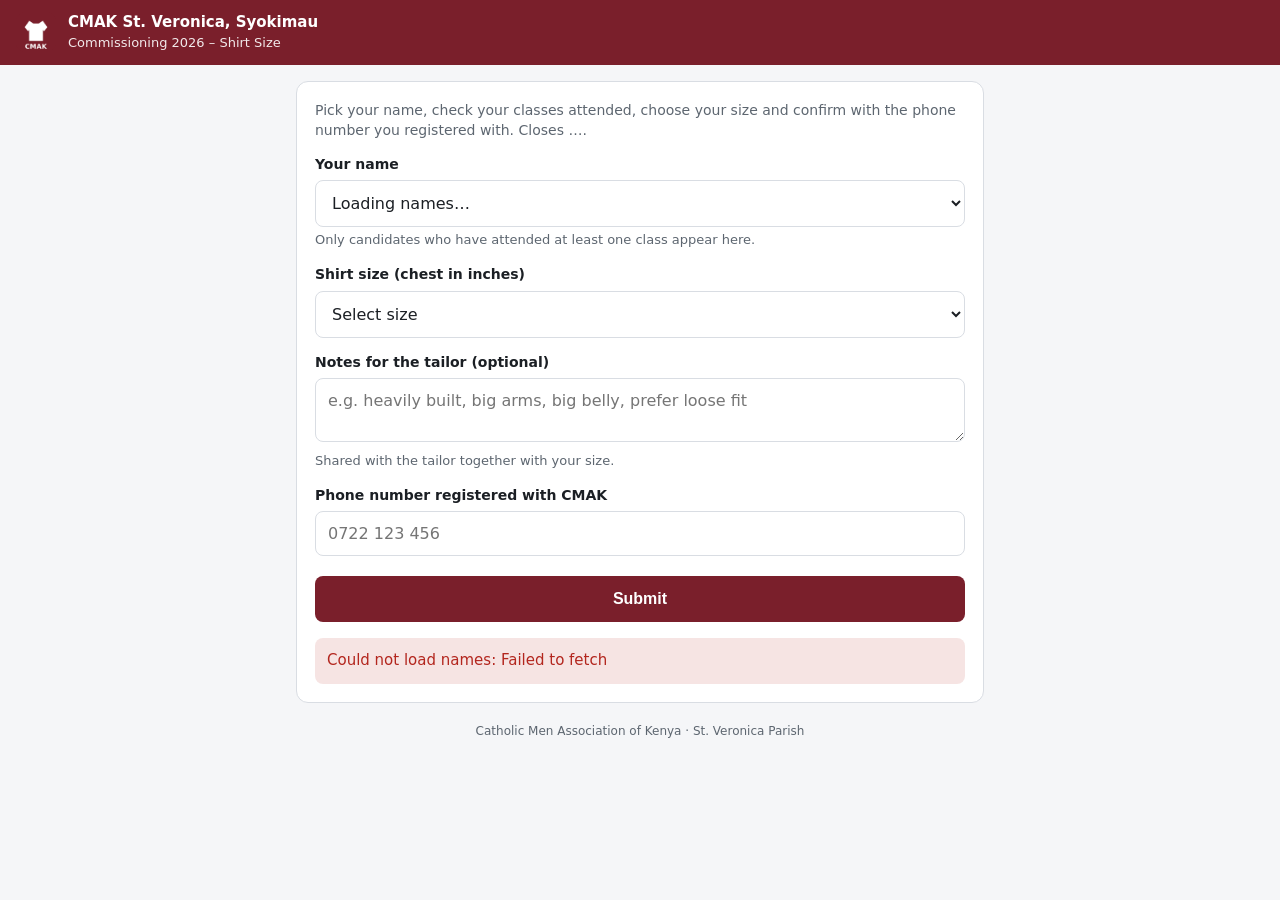
<file: index.html>
<!DOCTYPE html>
<html lang="en">
<head>
  <meta charset="utf-8">
  <meta name="viewport" content="width=device-width, initial-scale=1, viewport-fit=cover">
  <title>CMAK Shirts – St. Veronica Syokimau</title>
  <meta name="theme-color" content="#7a1f2b">
  <link rel="manifest" href="./manifest.webmanifest">
  <link rel="icon" href="./icons/icon-192.png">
  <link rel="apple-touch-icon" href="./icons/icon-192.png">
  <meta name="apple-mobile-web-app-capable" content="yes">
  <meta name="apple-mobile-web-app-status-bar-style" content="black-translucent">
  <link rel="stylesheet" href="./styles.css">
</head>
<body>
  <header class="top">
    <img src="./icons/icon-192.png" alt="" class="logo">
    <div>
      <div class="brand">CMAK St. Veronica, Syokimau</div>
      <div class="brand-sub">Commissioning 2026 – Shirt Size</div>
    </div>
    <button id="installBtn" class="install" onclick="promptInstall()">Install</button>
  </header>

  <main class="wrap">
    <div id="offline" class="banner" hidden>You are offline. You can still fill the form; it will be sent when you reconnect.</div>

    <section class="card">
      <p class="sub">Pick your name, check your classes attended, choose your size and confirm with the phone number you registered with. Closes <span id="closing">…</span>.</p>

      <label for="name">Your name</label>
      <select id="name" onchange="showAttendance()"><option value="">Loading names…</option></select>
      <div class="hint">Only candidates who have attended at least one class appear here.</div>

      <div id="att" class="att">
        <div class="row"><span>SCC</span><span id="aScc"></span></div>
        <div class="row"><span>Category</span><span id="aCat"></span></div>
        <div class="classes" id="aClasses"></div>
        <div class="row"><span>Classes attended</span><span id="aCount"></span></div>
        <div class="row"><span>Status</span><span id="aStatus" class="st"></span></div>
        <div class="recorded" id="aRecorded"></div>
      </div>

      <label for="size">Shirt size (chest in inches)</label>
      <select id="size"><option value="">Select size</option></select>

      <label for="notes">Notes for the tailor (optional)</label>
      <textarea id="notes" rows="2" maxlength="200" placeholder="e.g. heavily built, big arms, big belly, prefer loose fit"></textarea>
      <div class="hint">Shared with the tailor together with your size.</div>

      <label for="phone">Phone number registered with CMAK</label>
      <input id="phone" type="tel" inputmode="tel" placeholder="0722 123 456" autocomplete="tel">

      <button id="btn" class="primary" onclick="submitSize()">Submit</button>
      <div id="msg" class="msg"></div>
    </section>

    <p class="foot">Catholic Men Association of Kenya · St. Veronica Parish</p>
  </main>

  <script src="./app.js"></script>
  <script>
    const $ = id => document.getElementById(id);
    let people = {}, CLASS_LABELS = ['C1', 'C2', 'C3', 'C4'];

    function show(kind, text) { const m = $('msg'); m.className = 'msg ' + kind; m.textContent = text; }
    function setOnline() { $('offline').hidden = navigator.onLine; }
    window.addEventListener('online', () => { setOnline(); flushQueue(r => show(r.ok ? 'ok' : 'err', r.message)); loadNames(true); });
    window.addEventListener('offline', setOnline);

    async function loadNames(keepSelected) {
      const prev = keepSelected ? $('name').value : '';
      try {
        const r = await api({ action: 'eligible' });
        if (!r.ok) throw new Error(r.message);
        $('closing').textContent = r.closing;
        CLASS_LABELS = r.classes;
        const sz = $('size'); sz.innerHTML = '<option value="">Select size</option>';
        r.sizes.forEach(s => { const o = document.createElement('option'); o.value = s; o.textContent = s; sz.appendChild(o); });
        people = {};
        const sel = $('name'); sel.innerHTML = '<option value="">Select your name</option>';
        r.list.forEach(c => {
          people[c.name] = c;
          const o = document.createElement('option');
          o.value = c.name; o.textContent = c.name + ' – ' + c.scc + (c.size ? ' ✓' : '');
          sel.appendChild(o);
        });
        if (prev && people[prev]) sel.value = prev;
        showAttendance();
        try { localStorage.setItem('cmak_eligible_cache', JSON.stringify(r)); } catch (e) {}
      } catch (e) {
        // offline: use cached names so the form still works
        let cached = null; try { cached = JSON.parse(localStorage.getItem('cmak_eligible_cache') || 'null'); } catch (x) {}
        if (cached) { const sel = $('name'); sel.innerHTML = ''; people = {};
          $('closing').textContent = cached.closing;
          const sz = $('size'); sz.innerHTML = '<option value="">Select size</option>';
          cached.sizes.forEach(s => { const o = document.createElement('option'); o.value = s; o.textContent = s; sz.appendChild(o); });
          sel.innerHTML = '<option value="">Select your name</option>';
          cached.list.forEach(c => { people[c.name] = c; const o = document.createElement('option'); o.value = c.name; o.textContent = c.name + ' – ' + c.scc; sel.appendChild(o); });
          show('err', 'Offline – showing the last saved list. Your submission will be sent when you reconnect.');
        } else show('err', 'Could not load names: ' + e.message);
      }
    }

    function showAttendance() {
      const c = people[$('name').value]; const box = $('att');
      if (!c) { box.className = 'att'; return; }
      $('aScc').textContent = c.scc; $('aCat').textContent = c.category;
      $('aClasses').innerHTML = c.classes.map((v, i) => {
        const k = v === 'P' ? 'P' : v === 'A' ? 'A' : 'N';
        const label = v === 'P' ? 'Present' : v === 'A' ? 'Absent' : 'Pending';
        return '<div class="cls ' + k + '">' + (k === 'N' ? '–' : v) + '<small>' + CLASS_LABELS[i] + ' ' + label + '</small></div>';
      }).join('');
      const held = c.classes.filter(v => v === 'P' || v === 'A').length;
      $('aCount').textContent = c.attended + ' of ' + held + ' held';
      const st = $('aStatus'); st.textContent = c.status; st.className = 'st ' + c.status.split(' ')[0];
      $('aRecorded').textContent = c.size ? 'Size already recorded: ' + c.size + '. Submitting again will replace it.' : '';
      if (c.size) $('size').value = c.size;
      $('notes').value = c.notes || '';
      box.className = 'att show';
    }

    async function submitSize() {
      const p = { name: $('name').value, size: $('size').value, phone: $('phone').value.trim(), notes: $('notes').value.trim() };
      if (!p.name) return show('err', 'Pick your name.');
      if (!p.size) return show('err', 'Pick your shirt size.');
      if (p.phone.replace(/\D/g, '').length < 9) return show('err', 'Enter your phone number.');
      $('btn').disabled = true; show('ok', 'Saving…');
      if (!navigator.onLine) { queueSubmission(p); $('btn').disabled = false; return show('ok', 'Saved on your phone. It will be sent automatically when you are back online.'); }
      try {
        const r = await api(Object.assign({ action: 'submit' }, p));
        show(r.ok ? 'ok' : 'err', r.message);
        if (r.ok) loadNames(true);
      } catch (e) {
        queueSubmission(p);
        show('ok', 'Network problem. Saved on your phone; it will be sent automatically when you are back online.');
      }
      $('btn').disabled = false;
    }

    setOnline();
    flushQueue(r => show(r.ok ? 'ok' : 'err', 'Earlier submission: ' + r.message));
    loadNames(false);
  </script>
</body>
</html>
</file>
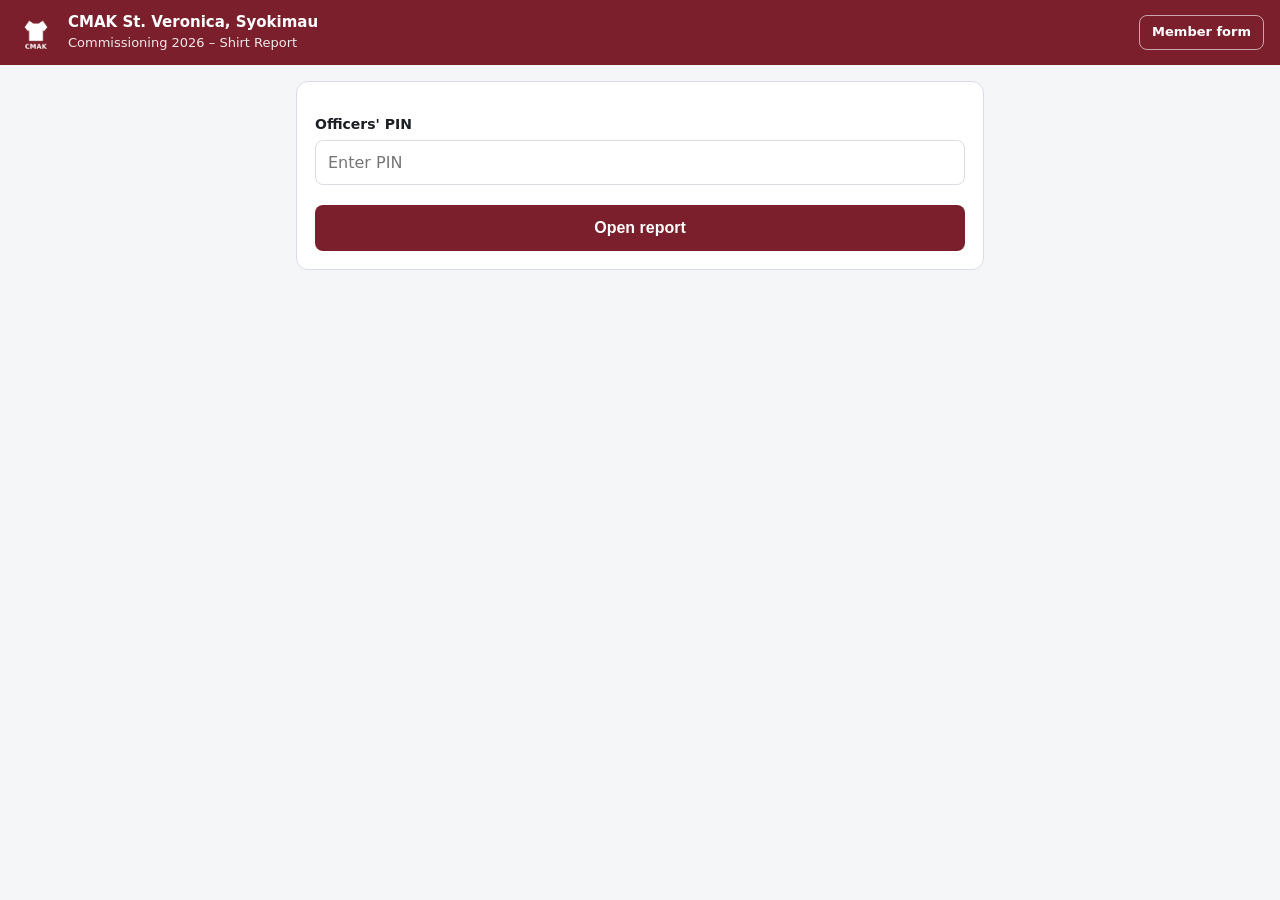
<file: report.html>
<!DOCTYPE html>
<html lang="en">
<head>
  <meta charset="utf-8">
  <meta name="viewport" content="width=device-width, initial-scale=1, viewport-fit=cover">
  <title>CMAK Shirts – Officers' Report</title>
  <meta name="theme-color" content="#7a1f2b">
  <link rel="manifest" href="./manifest.webmanifest">
  <link rel="icon" href="./icons/icon-192.png">
  <link rel="apple-touch-icon" href="./icons/icon-192.png">
  <link rel="stylesheet" href="./styles.css">
</head>
<body>
  <header class="top">
    <img src="./icons/icon-192.png" alt="" class="logo">
    <div>
      <div class="brand">CMAK St. Veronica, Syokimau</div>
      <div class="brand-sub">Commissioning 2026 – Shirt Report</div>
    </div>
    <a class="install" href="./index.html">Member form</a>
  </header>

  <main class="wrap">
    <section class="card" id="pinCard">
      <label for="pin">Officers' PIN</label>
      <input id="pin" type="password" inputmode="numeric" placeholder="Enter PIN">
      <button class="primary" onclick="load()">Open report</button>
      <div id="pinMsg" class="msg"></div>
    </section>

    <div id="rep" hidden>
      <section class="card">
        <p class="sub" id="asat"></p>
        <div class="kpi"><div><b id="kE"></b>Eligible</div><div><b id="kS"></b>Submitted</div><div><b id="kP"></b>Pending</div></div>
        <div class="btns">
          <a class="wa" id="shareUpdate" target="_blank">Share progress update</a>
          <a class="wa" id="sharePending" target="_blank">Share pending list</a>
          <a class="wa" id="shareLink" target="_blank">Share app link</a>
          <button class="copy" onclick="copyText(msgUpdate())">Copy update</button>
          <button class="copy" onclick="load()">Refresh</button>
        </div>
      </section>

      <section class="card"><h2>Pending by SCC</h2>
        <div class="btns"><select id="sccSel"></select><a class="wa" id="shareScc" target="_blank">Share this SCC's pending list</a></div>
        <textarea id="preview" readonly></textarea>
      </section>

      <section class="card"><h2>Order quantities by size</h2>
        <table id="tSize"><tr><th>Size</th><th class="n">Qty</th></tr></table>
        <div class="btns">
          <a class="wa" id="shareSizes" target="_blank">Share size summary</a>
          <a class="wa" id="shareTailor" target="_blank">Share tailor list (sizes + notes)</a>
          <button class="copy" onclick="copyText(msgTailor())">Copy tailor list</button>
        </div>
      </section>

      <section class="card"><h2>Pending (<span id="nP"></span>)</h2>
        <p class="sub">Remind opens a WhatsApp chat with that member, message ready.</p>
        <table id="tPend"><tr><th>#</th><th>Name</th><th>SCC</th><th class="n">Att.</th><th></th></tr></table>
      </section>

      <section class="card"><h2>Submitted (<span id="nS"></span>)</h2>
        <table id="tSub"><tr><th>Name</th><th>SCC</th><th>Size</th><th>Notes for tailor</th></tr></table>
      </section>
    </div>
  </main>

  <script src="./app.js"></script>
  <script>
    const APP_LINK = location.href.replace(/report\.html.*$/, '');
    let D = null;
    const $ = id => document.getElementById(id);
    const wa = t => 'https://wa.me/?text=' + encodeURIComponent(t);
    const waTo = (phone, t) => 'https://wa.me/' + phone + '?text=' + encodeURIComponent(t);
    const esc = s => String(s).replace(/&/g, '&amp;').replace(/</g, '&lt;');
    const line = (c, i) => (i + 1) + '. ' + c.name + ' – ' + c.scc;

    function msgUpdate() {
      const sizes = Object.keys(D.bySize).filter(s => D.bySize[s]).map(s => '  ' + s + ': ' + D.bySize[s]).join('\n');
      return '*CMAK 2026 COMMISSIONING SHIRTS – UPDATE*\n' + D.asAt + '\n\nEligible: ' + D.eligible + '\nSubmitted: ' + D.submitted + '\nPending: ' + D.pending + '\n\n' +
        (sizes ? 'Sizes so far:\n' + sizes + '\n\n' : '') + 'Pending members please submit before ' + D.closing + ':\n' + APP_LINK;
    }
    function msgPending(list, title) {
      return '*' + title + ' (' + list.length + ')*\n' + list.map(line).join('\n') + '\n\nSubmit your shirt size before ' + D.closing + ':\n' + APP_LINK;
    }
    function msgSizes() {
      return '*CMAK 2026 SHIRT ORDER – SIZES*\n' + D.asAt + '\n\n' + Object.keys(D.bySize).map(s => s + ': ' + D.bySize[s]).join('\n') +
        '\n\nTotal submitted: ' + D.submitted + ' of ' + D.eligible + ' (' + D.pending + ' pending)';
    }
    function msgTailor() {
      const g = {}; D.submittedList.forEach(c => { (g[c.size] = g[c.size] || []).push(c); });
      let out = '*CMAK 2026 SHIRTS – TAILOR LIST*\n' + D.asAt + '\nTotal: ' + D.submitted + '\n';
      Object.keys(D.bySize).forEach(s => { const l = g[s] || []; out += '\n*' + s + ' – ' + l.length + '*\n'; l.forEach((c, i) => { out += (i + 1) + '. ' + c.name + (c.notes ? ' (' + c.notes + ')' : '') + '\n'; }); });
      return out;
    }
    function msgLink() {
      return '*CMAK 2026 Commissioning – Shirt Size*\nAll commissioning and reception candidates who have attended at least one class: please open the CMAK Shirts app, select your name and shirt size before ' + D.closing + '.\n' + APP_LINK + '\nYou will need the phone number you registered with. Tip: open it in Chrome and tap Install to keep it on your home screen.';
    }
    function msgRemind(c) {
      return 'Hello ' + c.name.split(' ')[0] + ', this is CMAK St. Veronica. Kindly submit your commissioning shirt size before ' + D.closing + ' here: ' + APP_LINK + '  Thank you.';
    }
    function copyText(t) { navigator.clipboard.writeText(t).then(() => alert('Copied')); }

    async function load() {
      const pin = $('pin').value.trim() || sessionStorage.getItem('cmak_pin') || '';
      if (!pin) return;
      $('pinMsg').className = 'msg ok'; $('pinMsg').textContent = 'Loading…';
      try {
        const r = await api({ action: 'report', pin: pin });
        if (!r.ok) { $('pinMsg').className = 'msg err'; $('pinMsg').textContent = r.message; return; }
        sessionStorage.setItem('cmak_pin', pin);
        D = r; render();
        $('pinCard').hidden = true; $('rep').hidden = false;
      } catch (e) { $('pinMsg').className = 'msg err'; $('pinMsg').textContent = e.message; }
    }

    function render() {
      $('asat').textContent = 'As at ' + D.asAt + '. Eligible = attended at least one class.';
      $('kE').textContent = D.eligible; $('kS').textContent = D.submitted; $('kP').textContent = D.pending;
      $('nP').textContent = D.pending; $('nS').textContent = D.submitted;
      $('shareUpdate').href = wa(msgUpdate());
      $('sharePending').href = wa(msgPending(D.pendingList, 'CMAK 2026 SHIRT SIZES – PENDING'));
      $('shareSizes').href = wa(msgSizes());
      $('shareTailor').href = wa(msgTailor());
      $('shareLink').href = wa(msgLink());

      const sccs = [...new Set(D.pendingList.map(c => c.scc))].sort();
      const sel = $('sccSel'); sel.innerHTML = '';
      sccs.forEach(s => { const o = document.createElement('option'); o.value = s; o.textContent = s + ' (' + D.pendingList.filter(c => c.scc === s).length + ')'; sel.appendChild(o); });
      const updScc = () => { const s = sel.value; const m = msgPending(D.pendingList.filter(c => c.scc === s), 'CMAK 2026 SHIRT SIZES – PENDING, ' + s.toUpperCase()); $('shareScc').href = wa(m); $('preview').value = m; };
      sel.onchange = updScc; if (sccs.length) updScc();

      const tS = $('tSize'); tS.innerHTML = '<tr><th>Size</th><th class="n">Qty</th></tr>';
      Object.keys(D.bySize).forEach(s => tS.insertAdjacentHTML('beforeend', '<tr><td>' + esc(s) + '</td><td class="n">' + D.bySize[s] + '</td></tr>'));
      const tP = $('tPend'); tP.innerHTML = '<tr><th>#</th><th>Name</th><th>SCC</th><th class="n">Att.</th><th></th></tr>';
      D.pendingList.forEach((c, i) => tP.insertAdjacentHTML('beforeend', '<tr><td class="n">' + (i + 1) + '</td><td>' + esc(c.name) + '</td><td>' + esc(c.scc) + '</td><td class="n">' + c.attended + '</td><td><a class="wa small" target="_blank" href="' + waTo(c.phone, msgRemind(c)) + '">Remind</a></td></tr>'));
      const tU = $('tSub'); tU.innerHTML = '<tr><th>Name</th><th>SCC</th><th>Size</th><th>Notes for tailor</th></tr>';
      D.submittedList.forEach(c => tU.insertAdjacentHTML('beforeend', '<tr><td>' + esc(c.name) + '</td><td>' + esc(c.scc) + '</td><td>' + esc(c.size) + '</td><td>' + esc(c.notes || '') + '</td></tr>'));
    }

    if (sessionStorage.getItem('cmak_pin')) load();
  </script>
</body>
</html>
</file>
<file: styles.css>
:root{--bg:#f5f6f8;--card:#fff;--ink:#1b1f24;--muted:#5d6670;--accent:#7a1f2b;--ok:#1e7f3c;--warn:#b26a00;--err:#b3261e;--wa:#1f8f4e;--line:#d9dde3}
@media (prefers-color-scheme:dark){:root{--bg:#14171b;--card:#1e2328;--ink:#eef1f4;--muted:#a0a8b1;--accent:#d8707c;--ok:#5fcf85;--warn:#ffc266;--err:#ff8a80;--wa:#3fbf72;--line:#343b43}}
*{box-sizing:border-box}
html,body{margin:0;background:var(--bg);color:var(--ink);font:16px/1.45 system-ui,-apple-system,"Segoe UI",Roboto,sans-serif}
.top{display:flex;align-items:center;gap:12px;padding:calc(12px + env(safe-area-inset-top,0px)) 16px 12px;background:var(--accent);color:#fff}
.top .logo{width:40px;height:40px;border-radius:10px}
.brand{font-weight:700;font-size:15px}.brand-sub{font-size:13px;opacity:.9}
.install{margin-left:auto;display:none;padding:7px 12px;border:1px solid rgba(255,255,255,.6);border-radius:8px;background:transparent;color:#fff;font-size:13px;font-weight:600;text-decoration:none}
a.install{display:inline-block}
.wrap{max-width:720px;margin:0 auto;padding:16px 16px calc(32px + env(safe-area-inset-bottom,0px))}
.card{background:var(--card);border:1px solid var(--line);border-radius:12px;padding:18px;margin-bottom:14px}
h2{font-size:16px;margin:0 0 10px}
.sub{color:var(--muted);font-size:14px;margin:0 0 12px}
.banner{background:rgba(178,106,0,.14);color:var(--warn);padding:10px 12px;border-radius:8px;font-size:14px;margin-bottom:12px}
label{display:block;font-weight:600;font-size:14px;margin:14px 0 6px}
select,input,textarea{width:100%;padding:12px;font-size:16px;border:1px solid var(--line);border-radius:8px;background:var(--card);color:var(--ink);font-family:inherit}
textarea{resize:vertical}
button.primary{width:100%;margin-top:20px;padding:14px;font-size:16px;font-weight:600;border:0;border-radius:8px;background:var(--accent);color:#fff}
button:disabled{opacity:.55}
.msg{margin-top:16px;padding:12px;border-radius:8px;font-size:15px;display:none}
.msg.ok{display:block;background:rgba(30,127,60,.12);color:var(--ok)}
.msg.err{display:block;background:rgba(179,38,30,.12);color:var(--err)}
.hint{color:var(--muted);font-size:13px;margin-top:4px}
.att{display:none;margin-top:12px;padding:12px 14px;border:1px solid var(--line);border-radius:10px;background:var(--bg)}
.att.show{display:block}
.att .row{display:flex;justify-content:space-between;font-size:14px;padding:3px 0}
.att .row span:first-child{color:var(--muted)}
.classes{display:flex;gap:8px;margin:8px 0 4px}
.cls{flex:1;text-align:center;border-radius:8px;padding:8px 0;font-weight:700;font-size:14px;border:1px solid var(--line)}
.cls small{display:block;font-weight:400;font-size:11px;color:var(--muted)}
.cls.P{background:rgba(30,127,60,.15);color:var(--ok)}.cls.A{background:rgba(179,38,30,.15);color:var(--err)}.cls.N{color:var(--muted)}
.st{font-weight:700}.st.QUALIFIED{color:var(--ok)}.st.AT{color:var(--warn)}.st.CANNOT{color:var(--err)}
.recorded{font-size:13px;color:var(--muted);margin-top:6px}
.foot{text-align:center;color:var(--muted);font-size:12px;margin-top:20px}
/* report */
.kpi{display:flex;gap:10px}.kpi div{flex:1;background:var(--bg);border-radius:8px;padding:10px;text-align:center;font-size:13px}.kpi b{display:block;font-size:22px}
table{width:100%;border-collapse:collapse;font-size:14px}td,th{padding:6px 8px;border-bottom:1px solid var(--line);text-align:left;vertical-align:top}
th{color:var(--muted);font-weight:600}.n{text-align:right}
.btns{display:flex;flex-wrap:wrap;gap:8px;margin-top:10px}
a.wa{display:inline-block;padding:10px 14px;border-radius:8px;background:var(--wa);color:#fff;font-weight:600;text-decoration:none;font-size:14px}
a.wa.small{padding:5px 9px;font-size:12px}
button.copy{padding:10px 14px;border:1px solid var(--line);border-radius:8px;background:var(--card);color:var(--ink);font-weight:600;font-size:14px}
.btns select{width:auto;flex:1;min-width:160px;padding:9px;font-size:14px}
#preview{min-height:120px;font:13px/1.4 monospace;margin-top:8px;background:var(--bg)}
</file>
